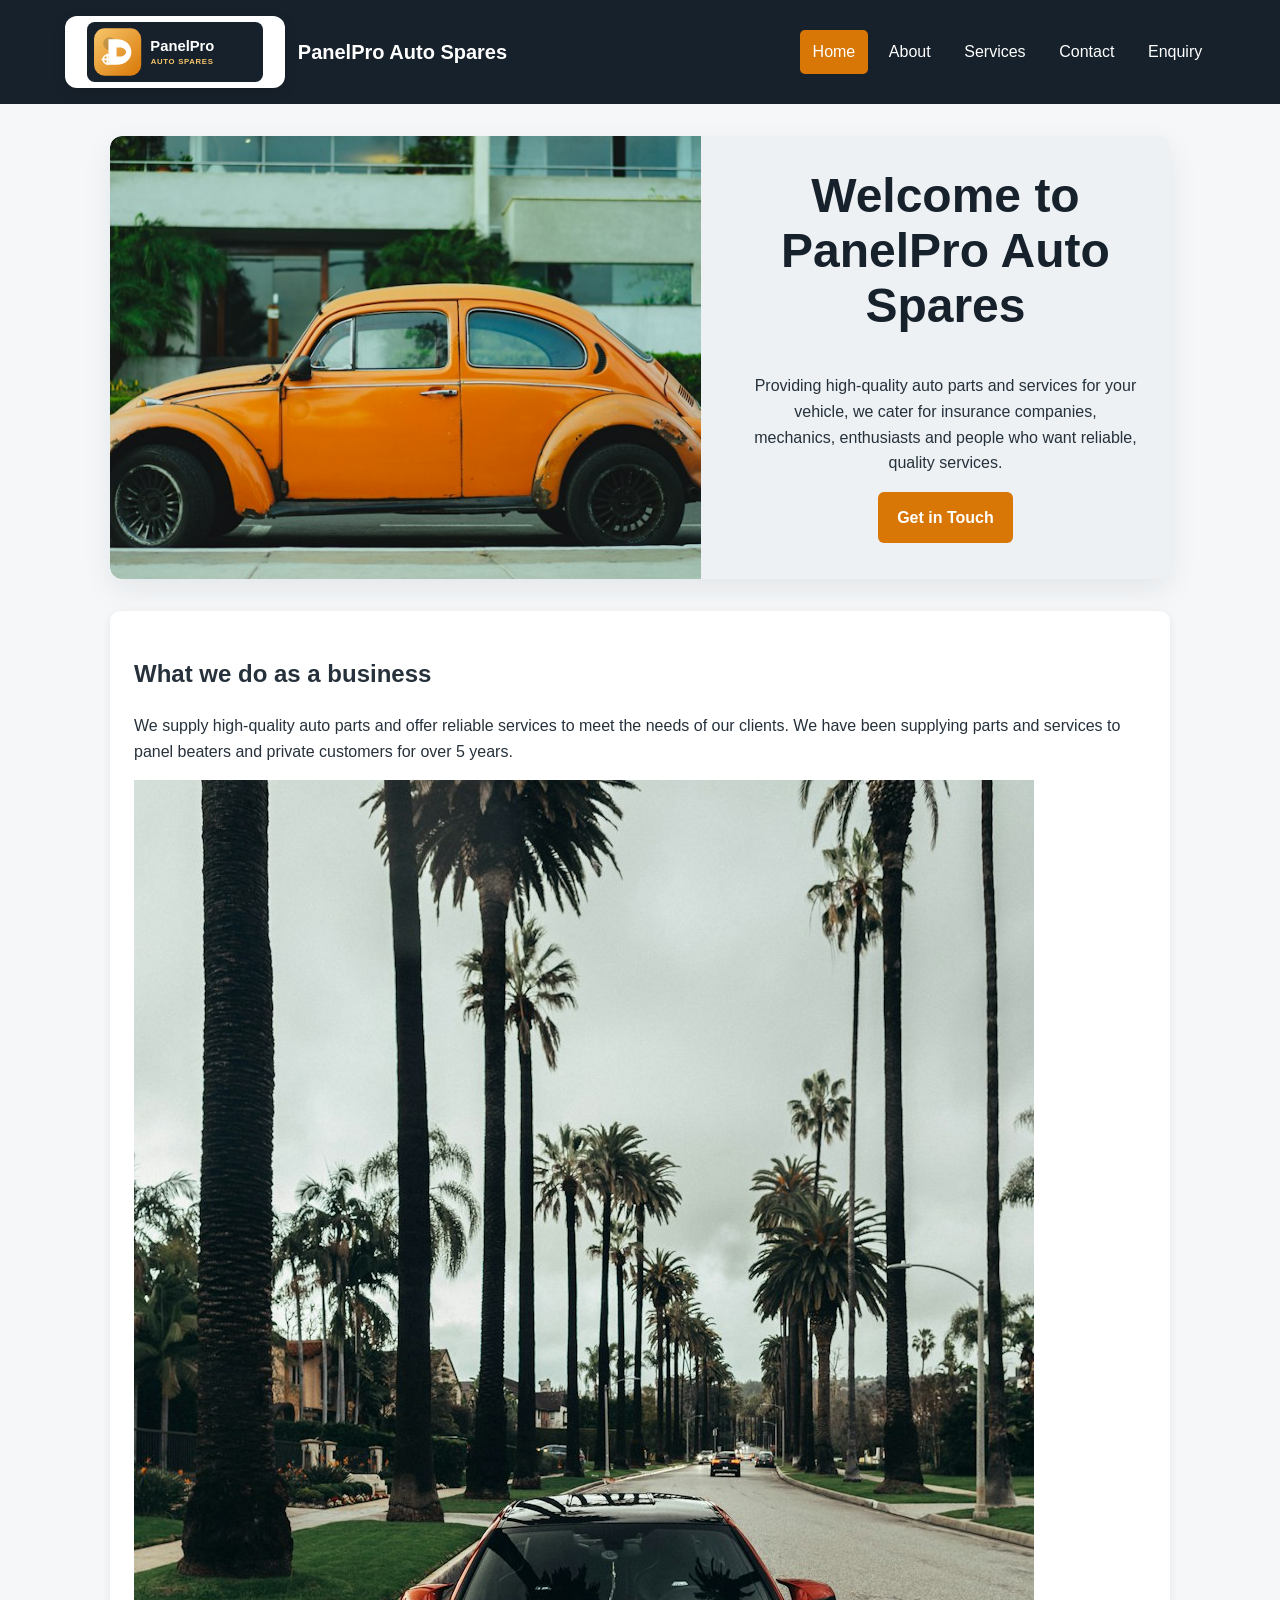
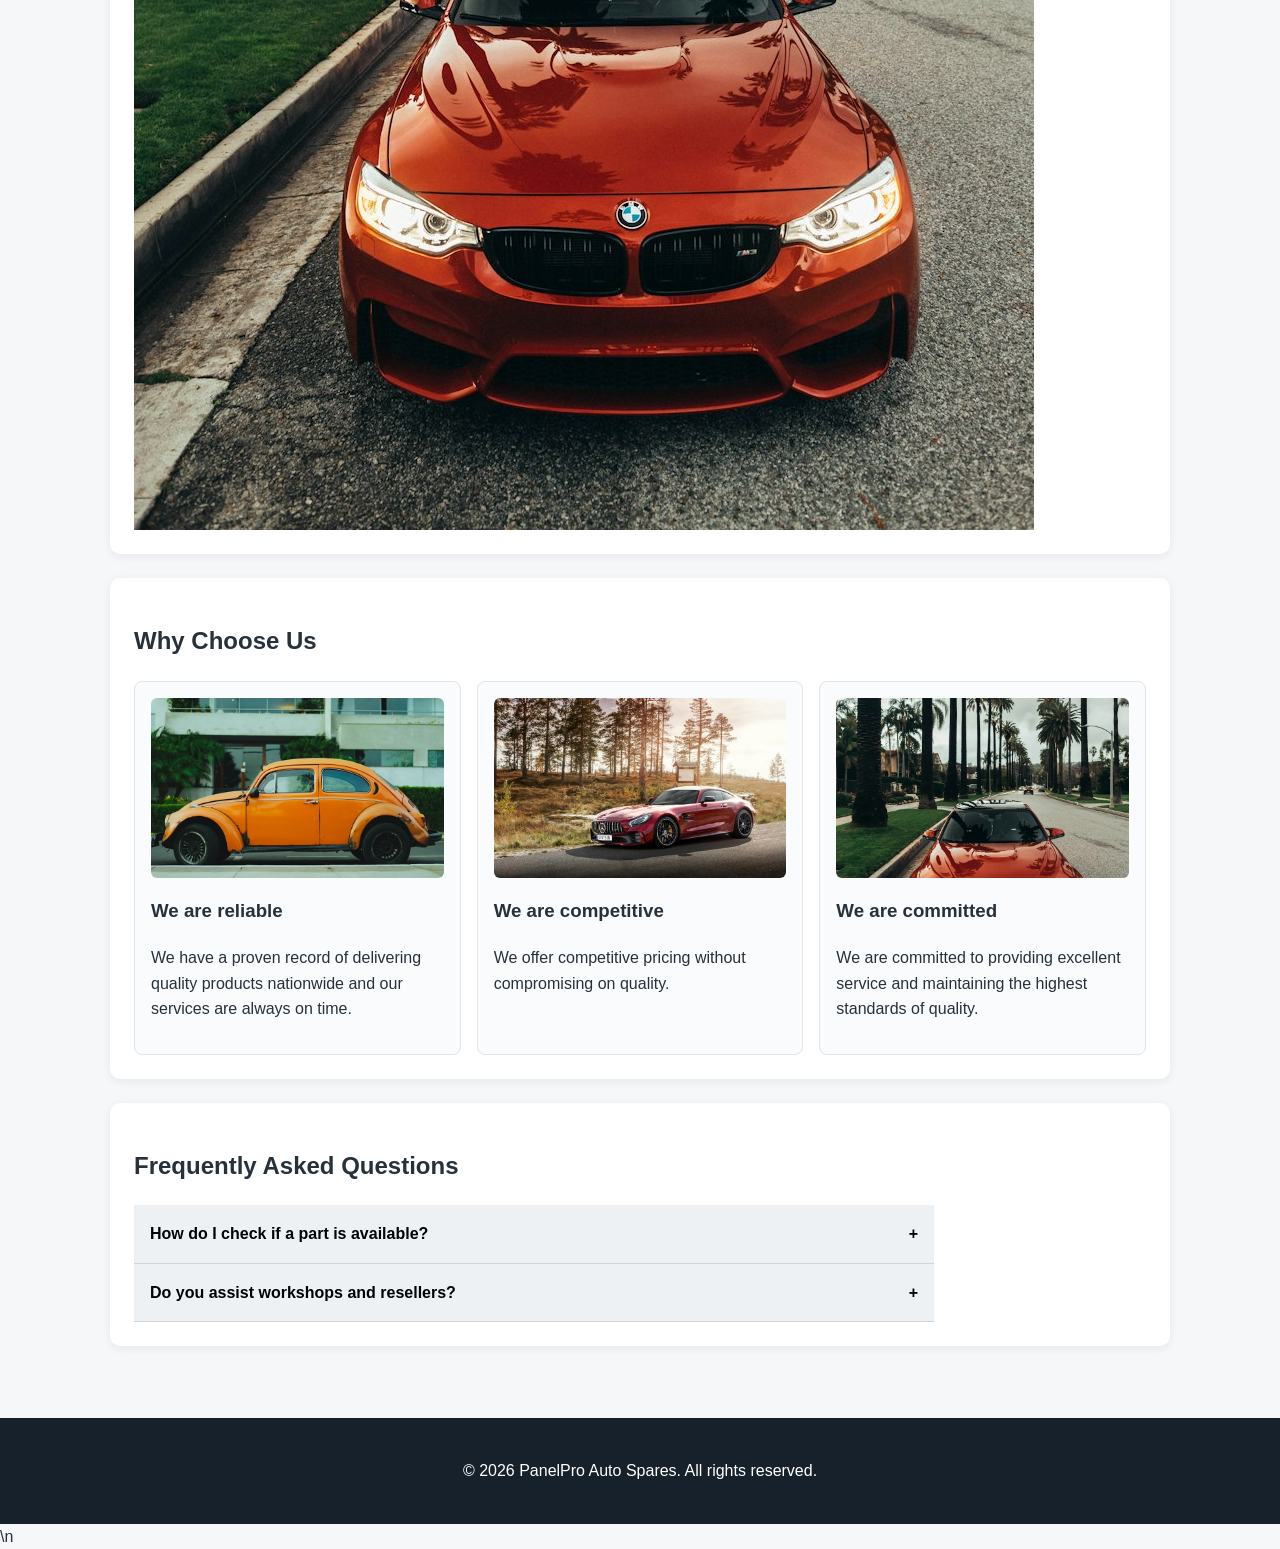
<file: PanelPro_Part3/index.html>
<!DOCTYPE html>
<html lang="en">
<head>
    <meta charset="UTF-8">
    <meta name="viewport" content="width=device-width, initial-scale=1.0">
    <meta name="description" content="PanelPro Auto Spares supplies dependable automotive body panels, trim and accessories, with support for workshops, resellers and private customers.">
    <meta name="keywords" content="auto spares, vehicle parts, body panels, bumpers, trim, Johannesburg">
    <meta name="author" content="PanelPro Auto Spares">
    <meta name="theme-color" content="#17212b">
    <meta property="og:site_name" content="PanelPro Auto Spares">
    <meta property="og:title" content="PanelPro Auto Spares | Quality Vehicle Parts">
    <meta property="og:description" content="PanelPro Auto Spares supplies dependable automotive body panels, trim and accessories, with support for workshops, resellers and private customers.">
    <meta property="og:type" content="website">
    <title>Home | PanelPro Auto Spares</title>
    <link rel="stylesheet" href="css/style.css">
</head>
<body>
    <!--this header contains logo business name and navigation-->
    <header>
        <div class="logo">
            <img src="_images/logo.svg" alt="PanelPro Auto Spares Logo" width="200" height="200">
            <a href="index.html">PanelPro Auto Spares</a>
        </div>
        <!--this is the navigation bar-->
        <nav>
            <ul>
                <li><a href="index.html" class="active">Home</a></li>
                <li><a href="about.html">About</a></li>
                <li><a href="services.html">Services</a></li>
                <li><a href="contactus.html">Contact</a></li>
                <li><a href="enquiry.html">Enquiry</a></li>
            </ul>
        </nav>
    </header>

    <!--this is the hero section main content of the page firsy thing vistors see-->
    <main>
        <section class="hero hero-banner">
            <img src="_images/automotive-image.jpg" alt="Real car in a garage workshop" class="hero-image">
            <div class="hero-copy">
                <h1>Welcome to PanelPro Auto Spares</h1>
                <p>Providing high-quality auto parts and services for your vehicle, we cater for insurance companies, mechanics, enthusiasts and people who want reliable, quality services.</p>
                <a href="enquiry.html" class="btn">Get in Touch</a>
            </div>
        </section>

<!--overview section i introduce the business -->
        <section class="intro intro-feature">
            <div class="intro-text">
                <h2>What we do as a business</h2>
                <p>We supply high-quality auto parts and offer reliable services to meet the needs of our clients. We have been supplying parts and services to panel beaters and private customers for over 5 years.</p>
            </div>
            <img src="_images/parts-3.jpg" alt="Auto workshop parts and engine support" class="intro-image">
        </section>
<!--highlights section using a grid layout-->
        <section class="highlights" id="highlights">
            <h2>Why Choose Us</h2>
            <div class="card-grid">
                <article class="card">
                    <img src="_images/parts-1.jpg" alt="Wide Range of Quality Auto Parts" width="300" height="200" loading="lazy">
                    <h3>We are reliable</h3>
                    <p>We have a proven record of delivering quality products nationwide and our services are always on time.</p>
                </article>

                <article class="card">
                    <img src="_images/parts-2.jpg" alt="Trusted auto spares and trim products" width="300" height="200" loading="lazy">
                    <h3>We are competitive</h3>
                    <p>We offer competitive pricing without compromising on quality.</p>
                </article>

                <article class="card">
                    <img src="_images/parts-3.jpg" alt="Engine parts and workshop support" width="300" height="200" loading="lazy">
                    <h3>We are committed</h3>
                    <p>We are committed to providing excellent service and maintaining the highest standards of quality.</p>
                </article>
            </div>
        </section>

        <section class="extra-section">
            <h2>Frequently Asked Questions</h2>
            <div class="accordion">
                <button class="accordion-toggle" aria-expanded="false">How do I check if a part is available?</button>
                <div class="accordion-panel" hidden><p>Send us an enquiry with your vehicle details and the part you need. Our team can confirm availability and provide a quote.</p></div>
                <button class="accordion-toggle" aria-expanded="false">Do you assist workshops and resellers?</button>
                <div class="accordion-panel" hidden><p>Yes. PanelPro supports panel beaters, garages, resellers and private customers.</p></div>
            </div>
        </section>
    </main>

    <!--footer is on every page-->
    <footer class="site-footer">
        <p>&copy; 2026 PanelPro Auto Spares. All rights reserved.</p>
    </footer>

    <script src="js/script.js" defer></script>\n</body>
</html>
</file>
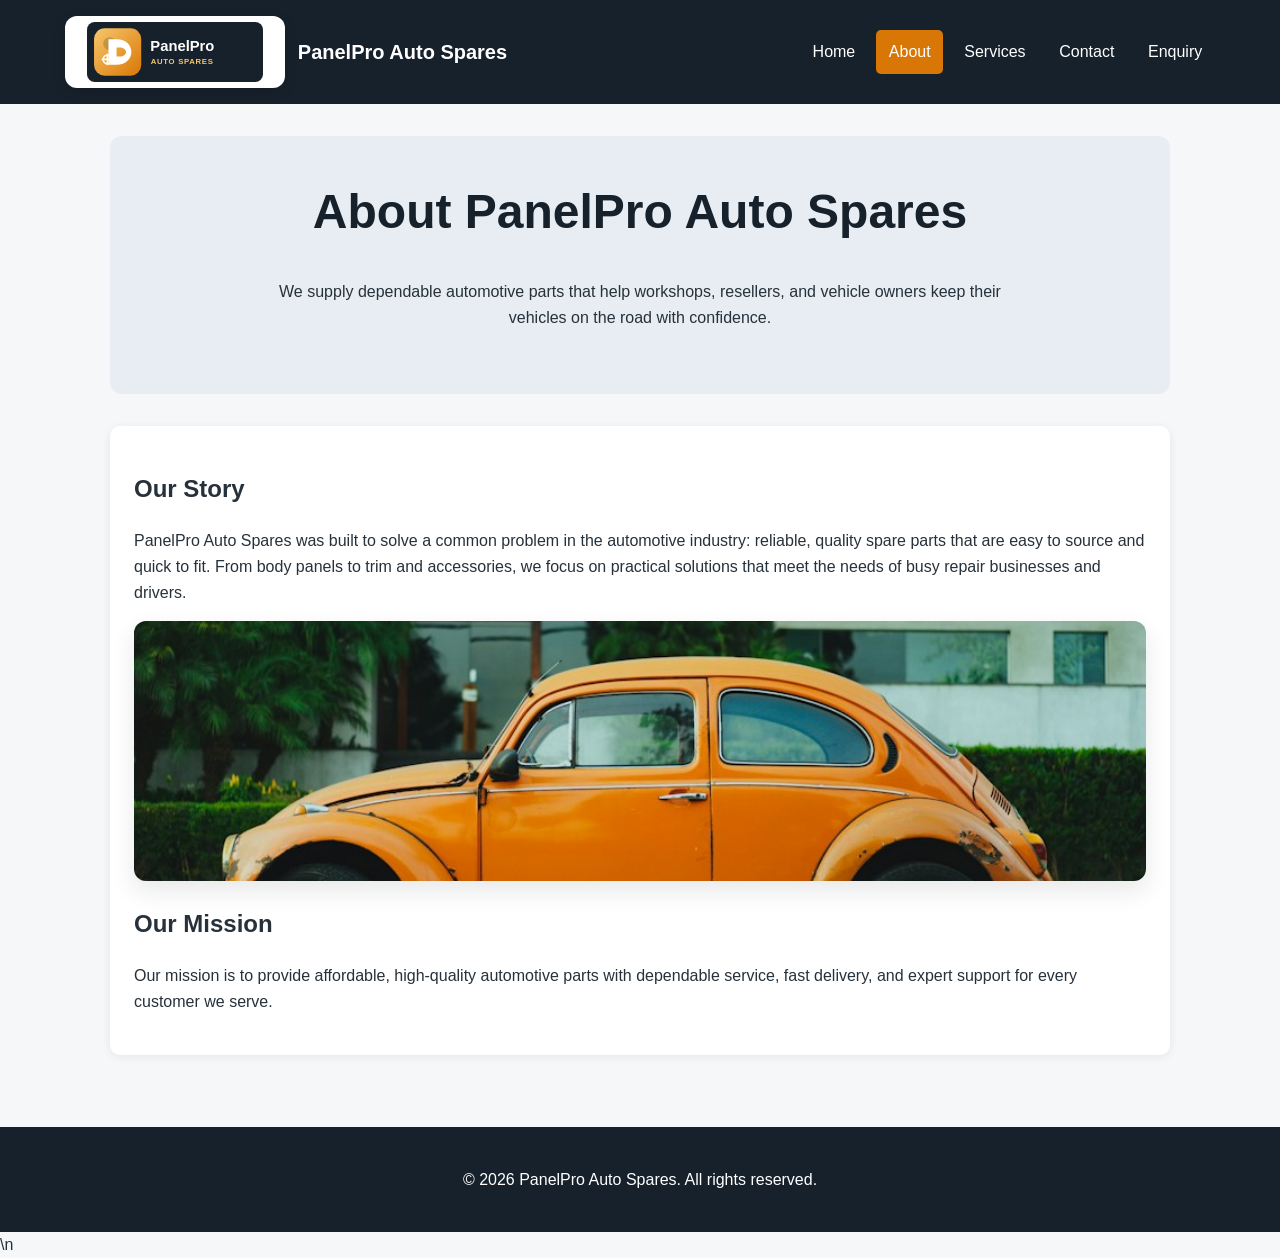
<file: PanelPro_Part3/about.html>
<!DOCTYPE html>
<html lang="en">
<head>
    <meta charset="UTF-8">
    <meta name="viewport" content="width=device-width, initial-scale=1.0">
    <meta name="description" content="Learn about PanelPro Auto Spares and our commitment to affordable, dependable automotive parts and customer support.">
    <meta name="keywords" content="about PanelPro, auto spares, automotive parts, Johannesburg">
    <meta name="author" content="PanelPro Auto Spares">
    <meta name="theme-color" content="#17212b">
    <meta property="og:site_name" content="PanelPro Auto Spares">
    <meta property="og:title" content="About PanelPro Auto Spares | Our Story">
    <meta property="og:description" content="Learn about PanelPro Auto Spares and our commitment to affordable, dependable automotive parts and customer support.">
    <meta property="og:type" content="website">
    <title>About | PanelPro Auto Spares</title>
    <link rel="stylesheet" href="css/style.css">
</head>
<body>
    <!--this header contains logo business name and navigation-->
    <header>
        <div class="logo">
            <img src="_images/logo.svg" alt="PanelPro Auto Spares Logo" width="200" height="200">
            <a href="index.html">PanelPro Auto Spares</a>
        </div>
        <!--this is the navigation bar-->
        <nav>
            <ul>
                <li><a href="index.html">Home</a></li>
                <li><a href="about.html" class="active">About</a></li>
                <li><a href="services.html">Services</a></li>
                <li><a href="contactus.html">Contact</a></li>
                <li><a href="enquiry.html">Enquiry</a></li>
            </ul>
        </nav>
    </header>
    <main>
    <!--this is the page heading -->
   
        <section class="page-intro">
            <h1>About PanelPro Auto Spares</h1>
            <p>We supply dependable automotive parts that help workshops, resellers, and vehicle owners keep their vehicles on the road with confidence.</p>
        </section>

        <section class="about-content">
            <h2>Our Story</h2>
            <p>PanelPro Auto Spares was built to solve a common problem in the automotive industry: reliable, quality spare parts that are easy to source and quick to fit. From body panels to trim and accessories, we focus on practical solutions that meet the needs of busy repair businesses and drivers.</p>

            <div class="about-visual">
                <img src="_images/automotive-image.jpg" alt="Auto repair workshop and body work area" class="about-photo">
            </div>

            <h2>Our Mission</h2>
            <p>Our mission is to provide affordable, high-quality automotive parts with dependable service, fast delivery, and expert support for every customer we serve.</p>
        </section>
    </main>

    <!--footer is on every page-->
    <footer class="site-footer">
        <p>&copy; 2026 PanelPro Auto Spares. All rights reserved.</p>
    </footer>
    <script src="js/script.js" defer></script>\n</body>
</html>
</file>
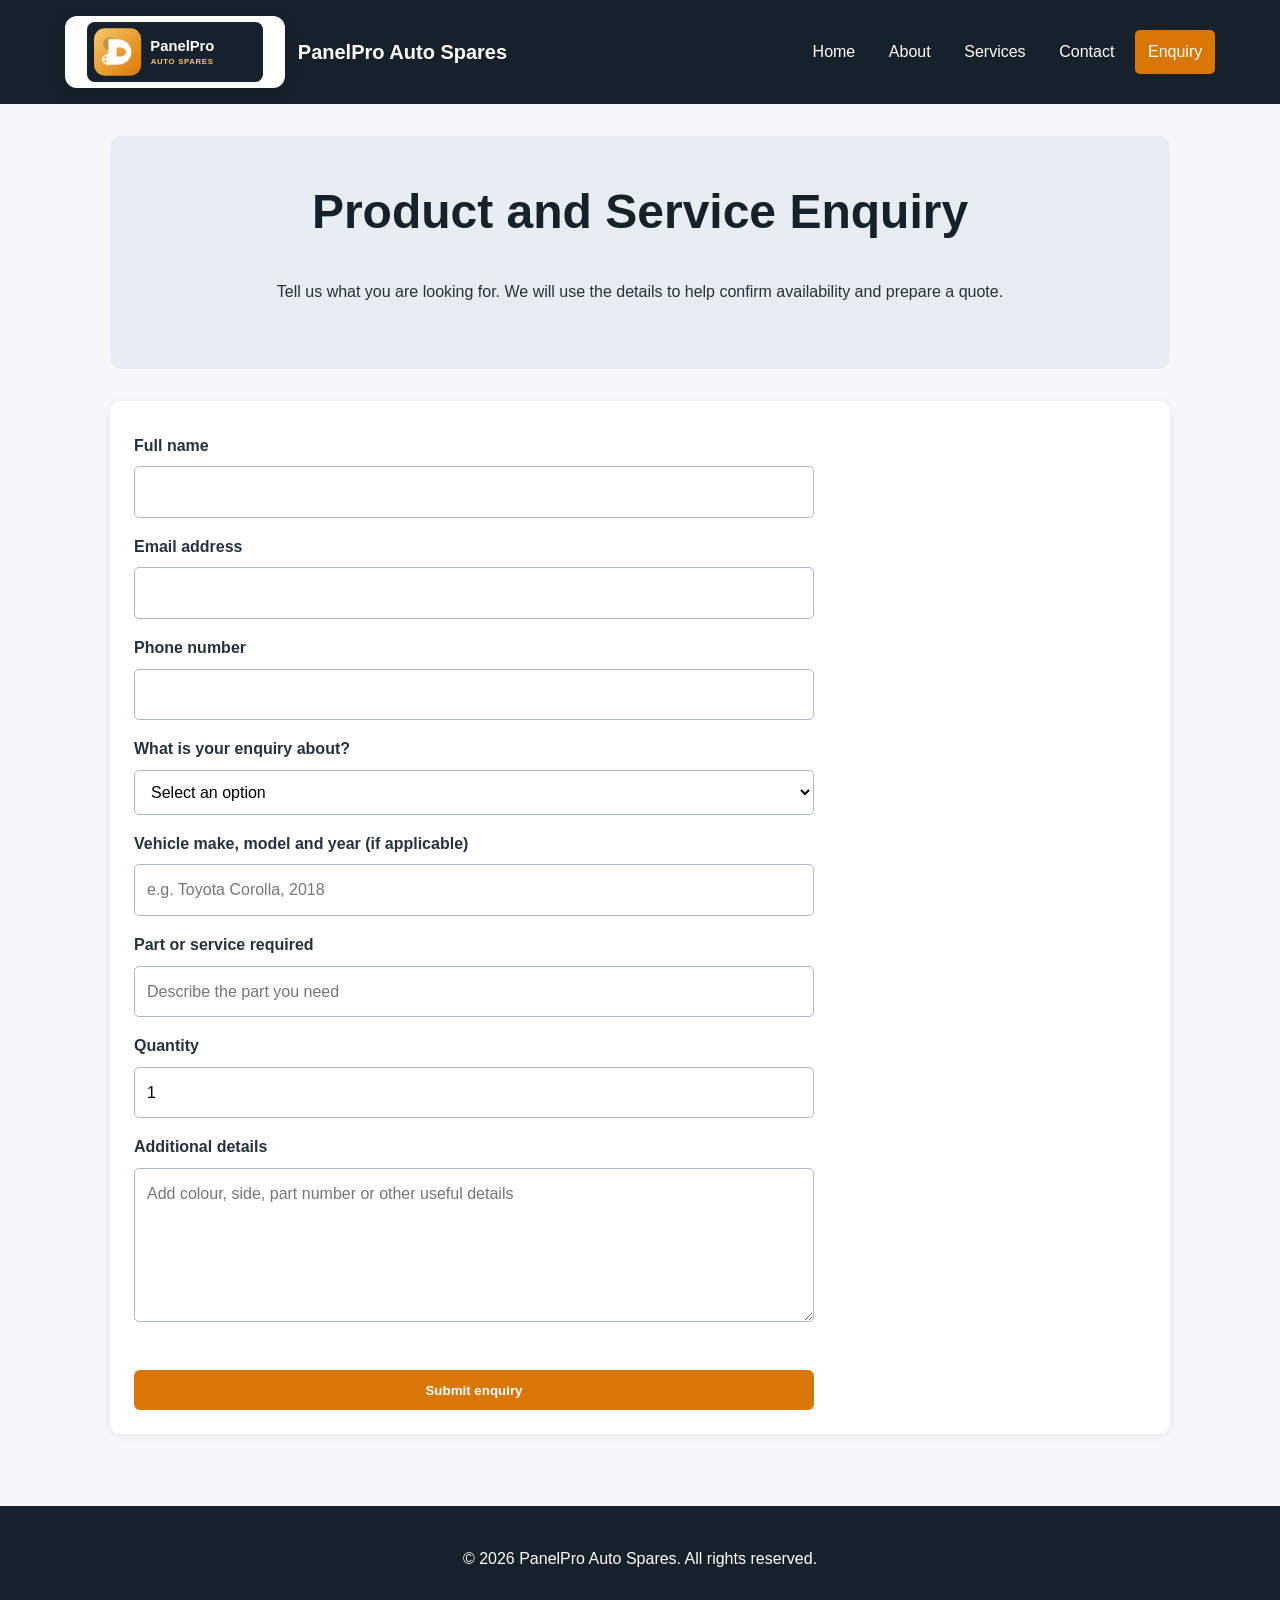
<file: PanelPro_Part3/enquiry.html>
<!DOCTYPE html>
<html lang="en">
<head>
  <meta charset="UTF-8"><meta name="viewport" content="width=device-width, initial-scale=1.0">
  <title>Make an Enquiry | PanelPro Auto Spares</title>
  <meta name="description" content="Ask PanelPro Auto Spares about vehicle parts, product availability and pricing.">
  <meta name="keywords" content="auto parts enquiry, spare parts quote, PanelPro Auto Spares">
  <meta name="author" content="PanelPro Auto Spares"><meta name="theme-color" content="#17212b">
  <meta property="og:site_name" content="PanelPro Auto Spares"><meta property="og:title" content="Make an Enquiry | PanelPro Auto Spares">
  <meta property="og:description" content="Request information about automotive parts and availability."><meta property="og:type" content="website">
  <link rel="stylesheet" href="css/style.css">
  <script src="js/script.js" defer></script>
</head>
<body>
<header><div class="logo"><img src="_images/logo.svg" alt="PanelPro Auto Spares Logo" width="100" height="100"><a href="index.html">PanelPro Auto Spares</a></div>
<nav aria-label="Main navigation"><ul><li><a href="index.html">Home</a></li><li><a href="about.html">About</a></li><li><a href="services.html">Services</a></li><li><a href="contactus.html">Contact</a></li><li><a class="active" href="enquiry.html">Enquiry</a></li></ul></nav></header>
<main><section class="page-intro"><h1>Product and Service Enquiry</h1><p>Tell us what you are looking for. We will use the details to help confirm availability and prepare a quote.</p></section>
<section class="form-section"><form id="enquiryForm" class="site-form" novalidate>
<label for="enquiryName">Full name</label><input id="enquiryName" name="name" autocomplete="name" required minlength="2">
<label for="enquiryEmail">Email address</label><input id="enquiryEmail" name="email" type="email" autocomplete="email" required>
<label for="enquiryPhone">Phone number</label><input id="enquiryPhone" name="phone" type="tel" pattern="[0-9+() -]{7,20}" required>
<label for="enquiryType">What is your enquiry about?</label><select id="enquiryType" name="type" required><option value="">Select an option</option><option>Body panels</option><option>Trim and accessories</option><option>Workshop support</option><option>Bulk order</option><option>Parts advice</option><option>Volunteering or sponsorship</option><option>Other</option></select>
<label for="vehicle">Vehicle make, model and year (if applicable)</label><input id="vehicle" name="vehicle" placeholder="e.g. Toyota Corolla, 2018">
<label for="part">Part or service required</label><input id="part" name="part" required minlength="2" placeholder="Describe the part you need">
<label for="quantity">Quantity</label><input id="quantity" name="quantity" type="number" min="1" max="500" value="1" required>
<label for="enquiryMessage">Additional details</label><textarea id="enquiryMessage" name="message" rows="5" maxlength="1500" placeholder="Add colour, side, part number or other useful details"></textarea>
<p id="enquiryError" class="form-error" role="alert"></p><button class="btn" type="submit">Submit enquiry</button>
</form><div id="enquiryResult" class="form-result" role="status" hidden></div></section></main>
<footer class="site-footer"><p>&copy; 2026 PanelPro Auto Spares. All rights reserved.</p></footer>
</body></html>
</file>
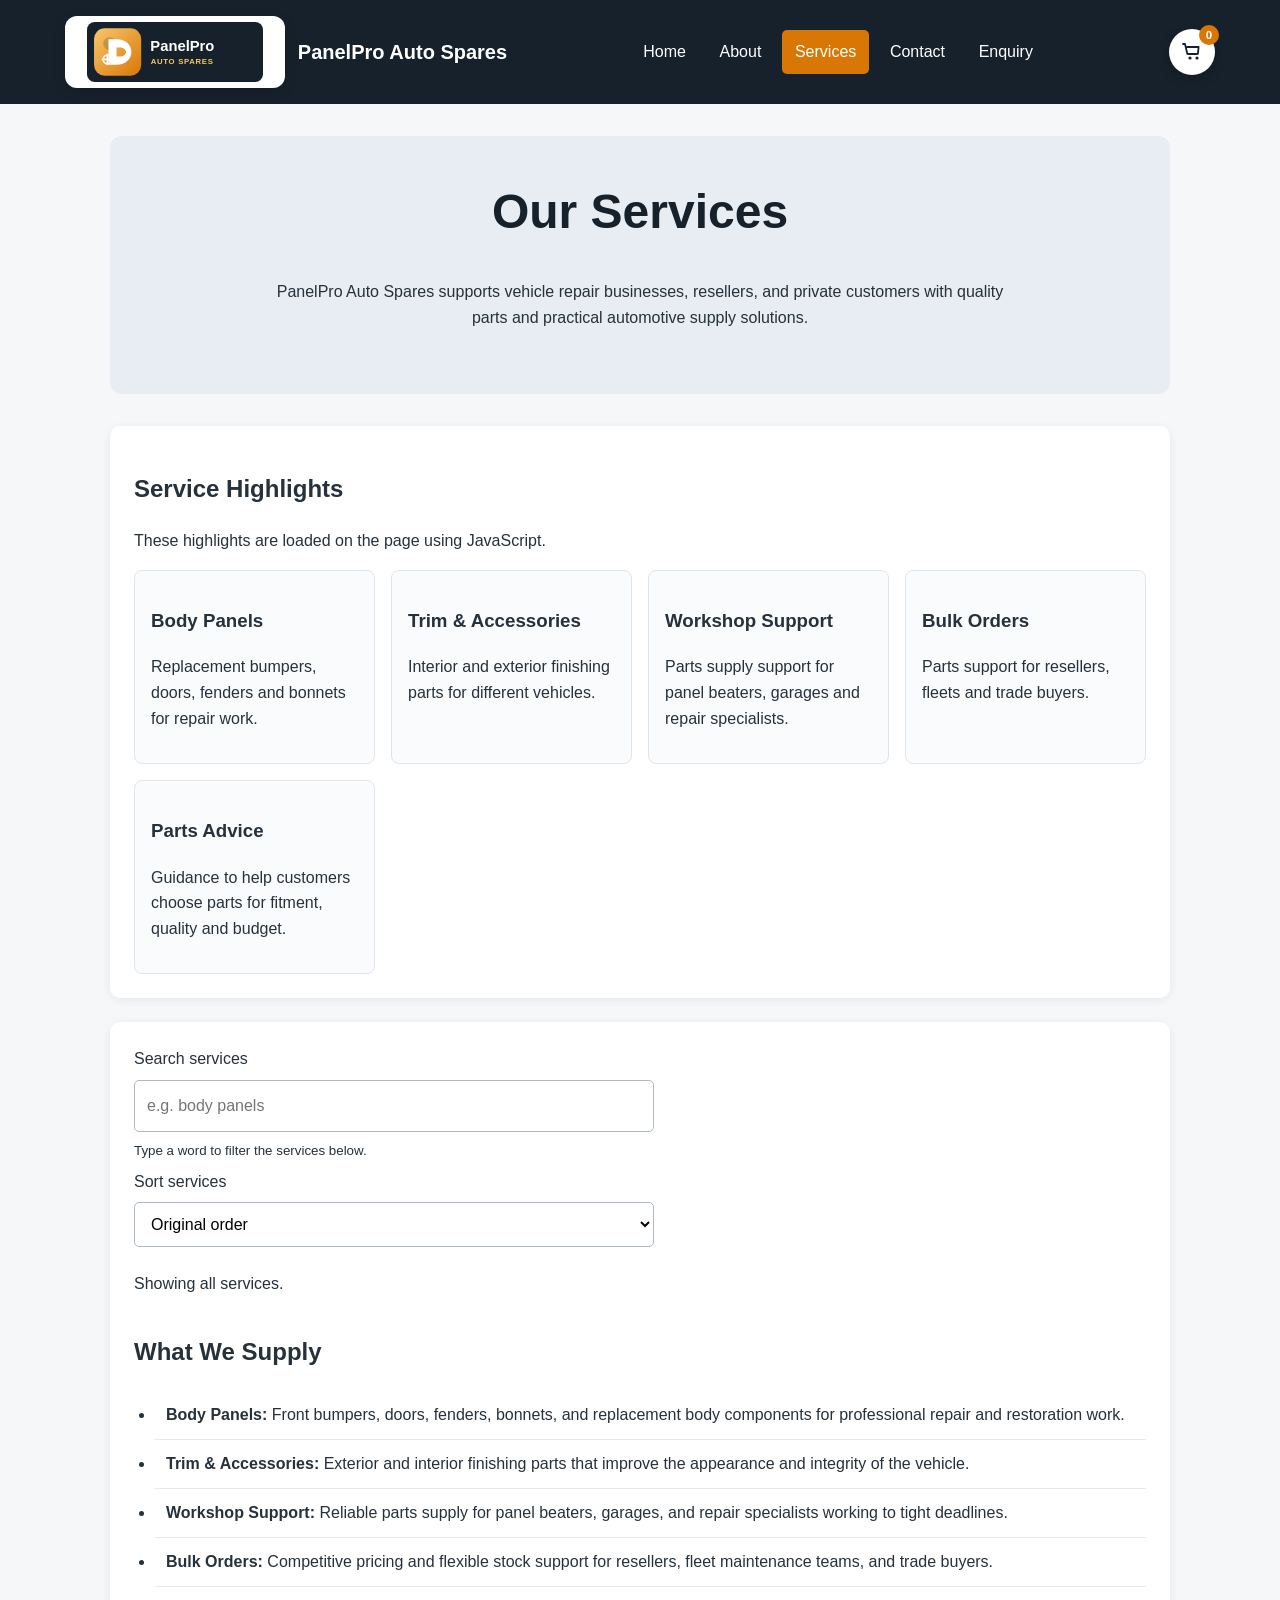
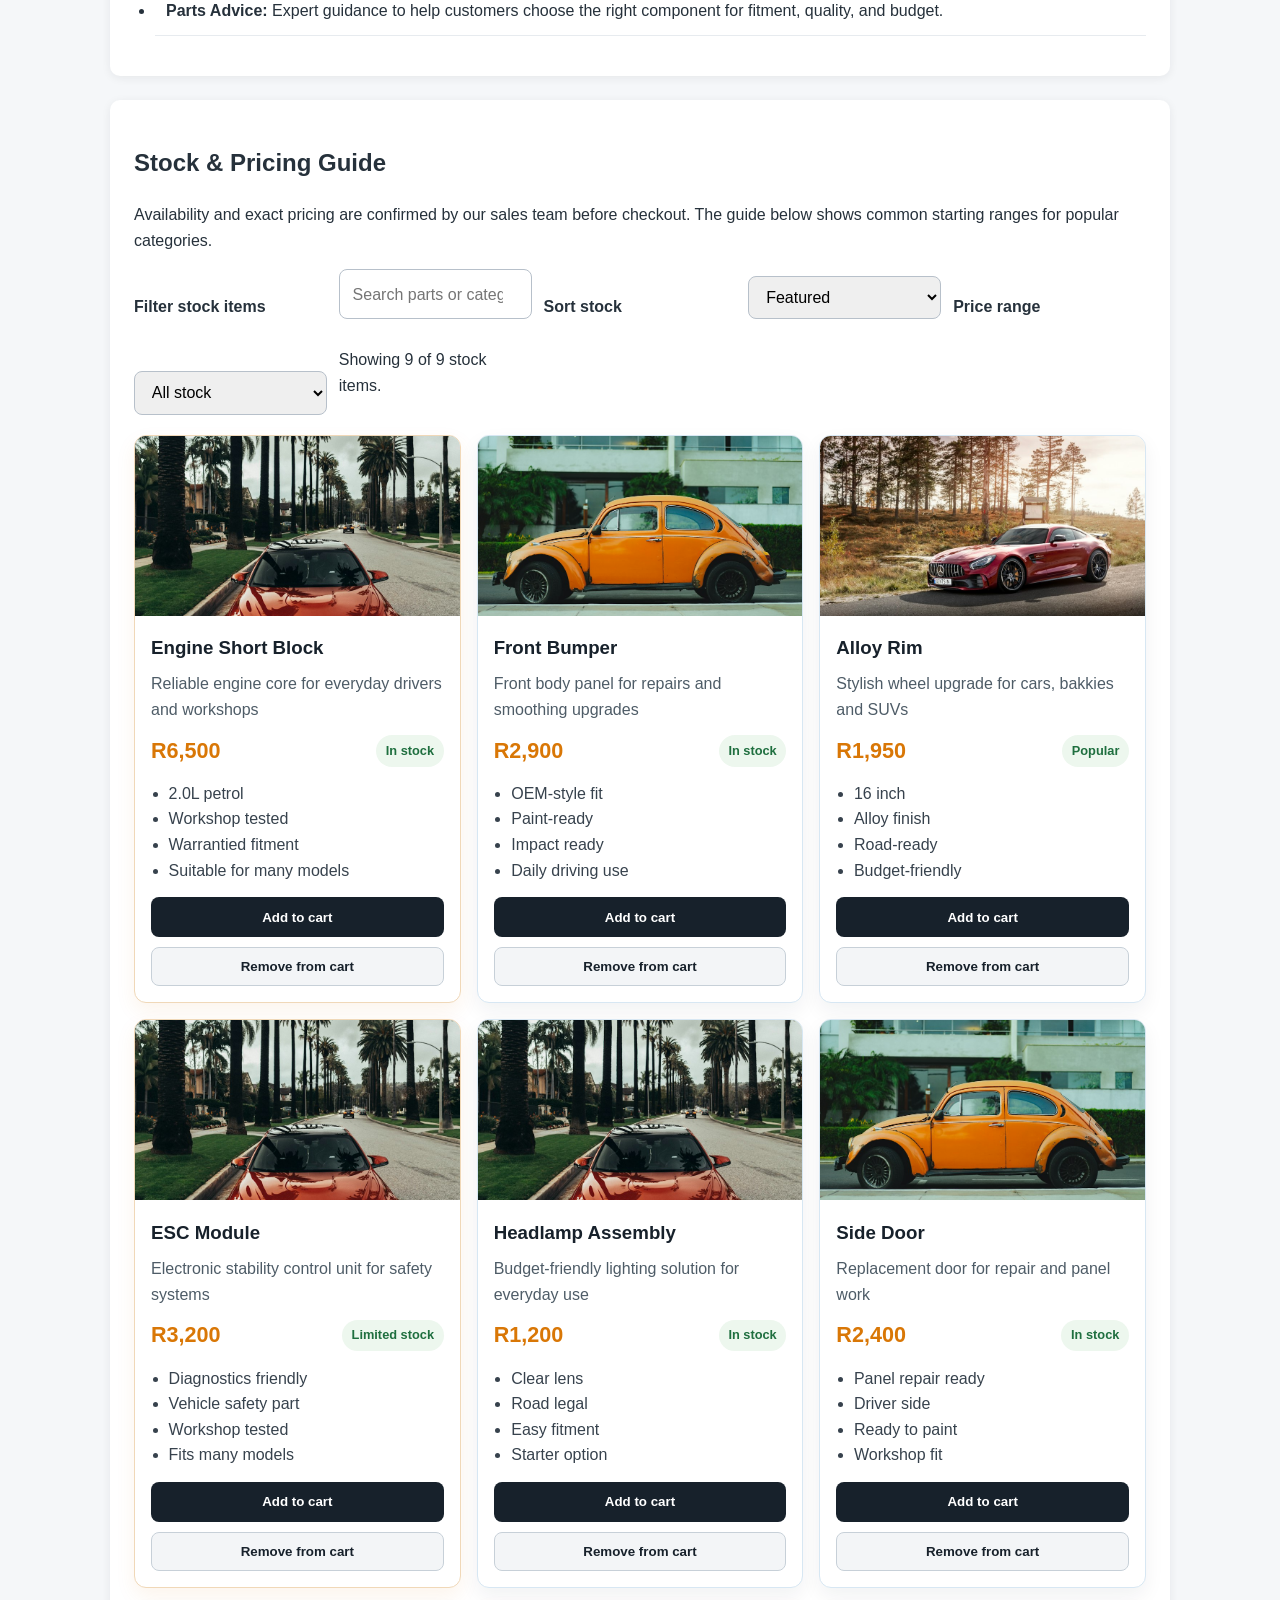
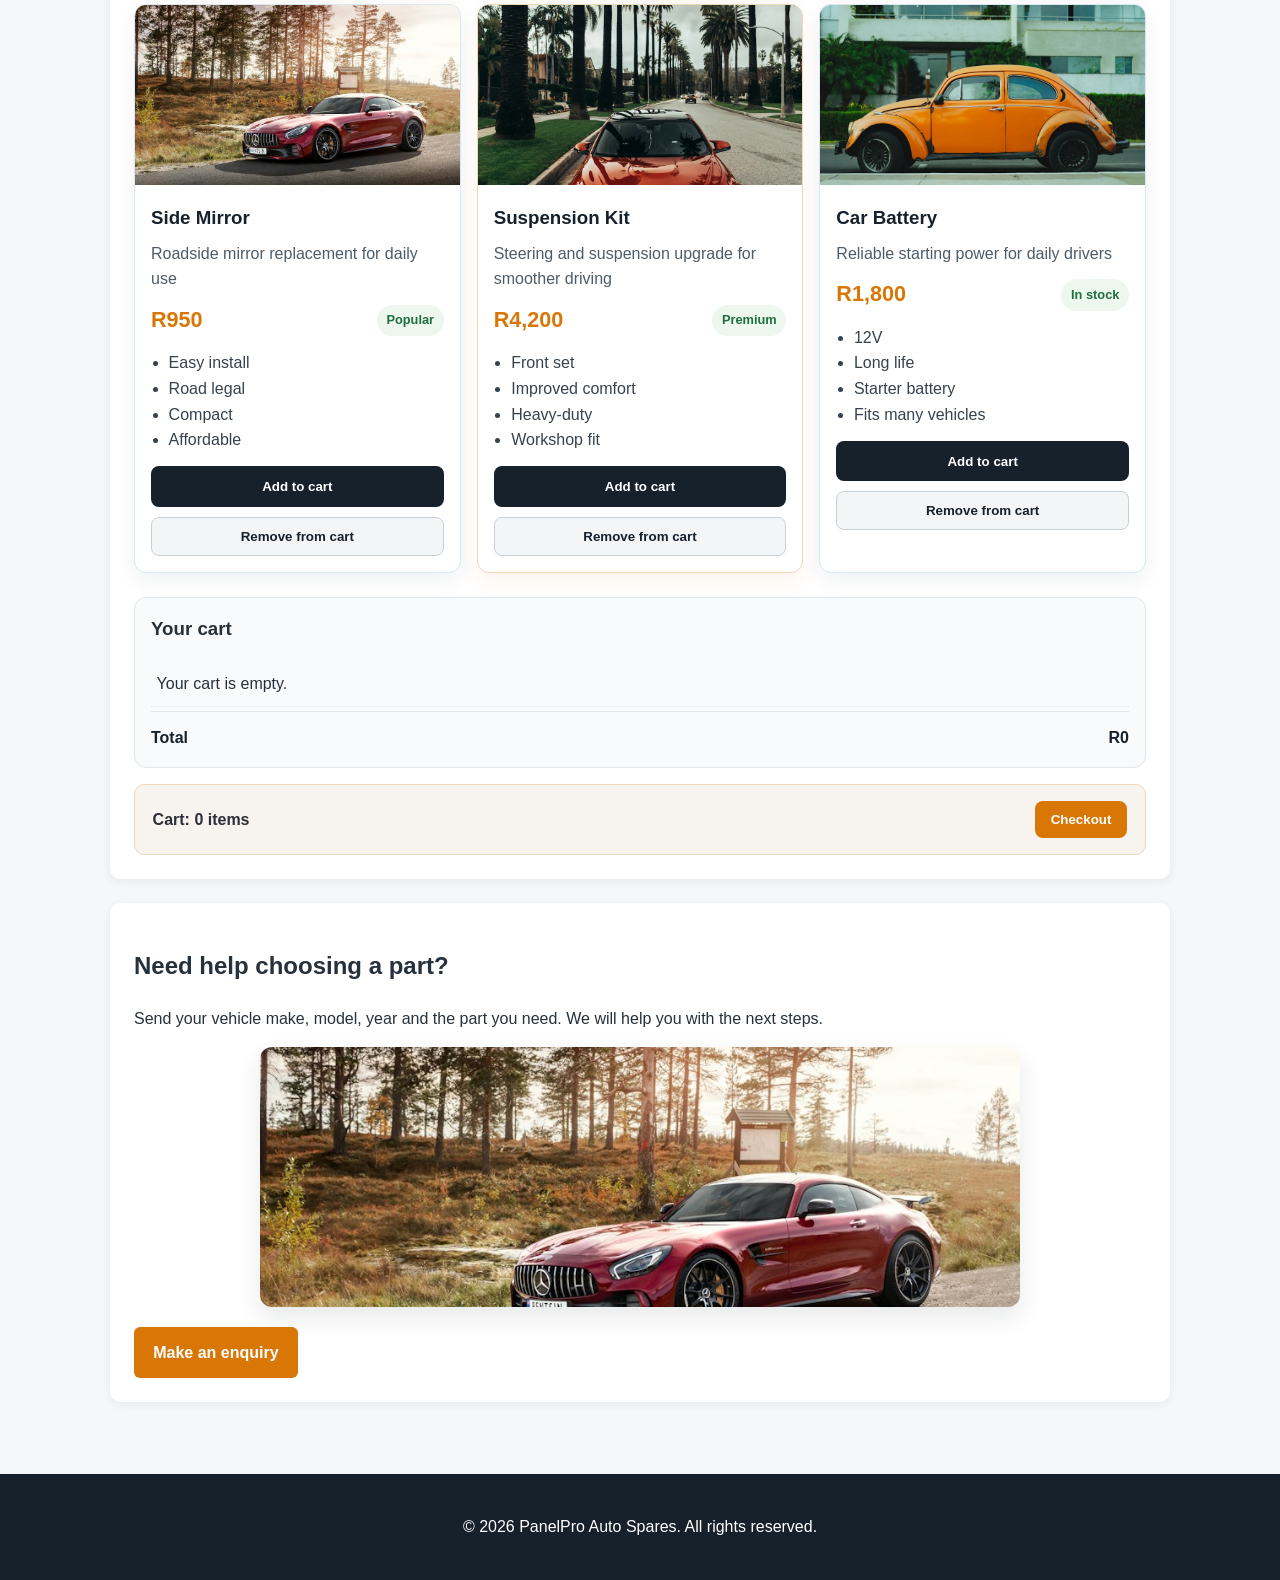
<file: PanelPro_Part3/services.html>
<!DOCTYPE html>
<html lang="en">
<head>
    <meta charset="UTF-8">
    <meta name="viewport" content="width=device-width, initial-scale=1.0">
    <meta name="description" content="Explore body panels, trim and accessories, workshop support, bulk orders and parts advice from PanelPro Auto Spares.">
    <meta name="keywords" content="body panels, auto parts, workshop support, bulk orders, trim accessories">
    <meta name="author" content="PanelPro Auto Spares">
    <meta name="theme-color" content="#17212b">
    <meta property="og:site_name" content="PanelPro Auto Spares">
    <meta property="og:title" content="Auto Parts and Services | PanelPro Auto Spares">
    <meta property="og:description" content="Explore body panels, trim and accessories, workshop support, bulk orders and parts advice from PanelPro Auto Spares.">
    <meta property="og:type" content="website">
    <title>Services | PanelPro Auto Spares</title>
    <link rel="stylesheet" href="css/style.css">
</head>
<body>
    <header>
        <div class="logo">
            <img src="_images/logo.svg" alt="PanelPro Auto Spares Logo" width="200" height="200">
            <a href="index.html">PanelPro Auto Spares</a>
        </div>

        <nav>
            <ul>
                <li><a href="index.html">Home</a></li>
                <li><a href="about.html">About</a></li>
                <li><a href="services.html" class="active">Services</a></li>
                <li><a href="contactus.html">Contact</a></li>
                <li><a href="enquiry.html">Enquiry</a></li>
            </ul>
        </nav>

        <div class="header-cart">
            <button class="cart-button" type="button" aria-label="Open shopping cart">
                <svg viewBox="0 0 24 24" aria-hidden="true"><path d="M3 4h2l2.2 9.2a1 1 0 0 0 1 .8h8.8a1 1 0 0 0 1-.8L18.6 7H7.1" fill="none" stroke="currentColor" stroke-width="1.8" stroke-linecap="round" stroke-linejoin="round"/>
                <circle cx="10" cy="18" r="1.6" fill="currentColor"/>
                <circle cx="17" cy="18" r="1.6" fill="currentColor"/>
                </svg>
                <span class="cart-badge">0</span>
            </button>
        </div>
    </header>

    <main>
        <section class="page-intro">
            <h1>Our Services</h1>
            <p>PanelPro Auto Spares supports vehicle repair businesses, resellers, and private customers with quality parts and practical automotive supply solutions.</p>
        </section>

        <section class="extra-section">
            <h2>Service Highlights</h2>
            <p>These highlights are loaded on the page using JavaScript.</p>
            <div id="dynamicServices" class="card-grid" aria-live="polite"></div>
        </section>
        <section class="services-content">
            <div class="service-tools">
                <label for="serviceSearch">Search services</label>
                <input id="serviceSearch" type="search" placeholder="e.g. body panels" aria-describedby="searchHelp">
                <small id="searchHelp">Type a word to filter the services below.</small>
                <label for="serviceSort">Sort services</label>
                <select id="serviceSort">
                    <option value="default">Original order</option>
                    <option value="az">Name: A to Z</option>
                    <option value="za">Name: Z to A</option>
                </select>
                <p id="serviceCount" aria-live="polite">Showing all services.</p>
            </div>
            <h2>What We Supply</h2>
            <ul class="service-list">
                <li><strong>Body Panels:</strong> Front bumpers, doors, fenders, bonnets, and replacement body components for professional repair and restoration work.</li>
                <li><strong>Trim & Accessories:</strong> Exterior and interior finishing parts that improve the appearance and integrity of the vehicle.</li>
                <li><strong>Workshop Support:</strong> Reliable parts supply for panel beaters, garages, and repair specialists working to tight deadlines.</li>
                <li><strong>Bulk Orders:</strong> Competitive pricing and flexible stock support for resellers, fleet maintenance teams, and trade buyers.</li>
                <li><strong>Parts Advice:</strong> Expert guidance to help customers choose the right component for fitment, quality, and budget.</li>
            </ul>
        </section>
    
        <section class="extra-section">
            <h2>Stock & Pricing Guide</h2>
            <p>Availability and exact pricing are confirmed by our sales team before checkout. The guide below shows common starting ranges for popular categories.</p>

            <div class="stock-tools">
                <label for="stockSearch">Filter stock items</label>
                <input id="stockSearch" type="search" placeholder="Search parts or categories">
                <label for="stockSort">Sort stock</label>
                <select id="stockSort">
                    <option value="default">Featured</option>
                    <option value="price-low">Price: Low to High</option>
                    <option value="price-high">Price: High to Low</option>
                    <option value="az">Name: A to Z</option>
                </select>
                <label for="stockCategory">Price range</label>
                <select id="stockCategory">
                    <option value="all">All stock</option>
                    <option value="budget">Budget</option>
                    <option value="premium">Premium</option>
                </select>
                <p id="stockCount" aria-live="polite">Showing all stock items.</p>
            </div>

            <div id="stockPricingGrid" class="stock-grid" aria-live="polite"></div>
            <div id="cartPanel" class="cart-panel" aria-live="polite">
                <h3>Your cart</h3>
                <ul id="cartList" class="cart-list"></ul>
                <div class="cart-total-row">
                    <span>Total</span>
                    <strong id="cartTotal">R0</strong>
                </div>
            </div>
        </section>

        <section class="extra-section">
            <h2>Need help choosing a part?</h2>
            <p>Send your vehicle make, model, year and the part you need. We will help you with the next steps.</p>
            <img src="_images/parts-2.jpg" alt="Auto spares and workshop support" class="service-photo">
            <a class="btn" href="enquiry.html">Make an enquiry</a>
        </section>
        </main>

    <footer class="site-footer">
        <p>&copy; 2026 PanelPro Auto Spares. All rights reserved.</p>
    </footer>
    <script src="js/script.js" defer></script>
</body>
</html>
</file>
<file: PanelPro_Part3/css/style.css>
*{box-sizing:border-box}html{scroll-behavior:smooth}body{margin:0;font-family:Arial,Helvetica,sans-serif;line-height:1.6;color:#26313b;background:#f5f7f9}header{display:flex;align-items:center;justify-content:space-between;gap:1.5rem;padding:1rem max(5%,calc((100% - 1150px)/2));background:#17212b;color:#fff;flex-wrap:wrap}.logo{display:flex;align-items:center;gap:.8rem;min-width:0}.logo img{width:220px;height:auto;max-height:72px;object-fit:contain;display:block;background:#fff;border-radius:12px;padding:6px;box-shadow:0 4px 14px rgba(0,0,0,.12)}.logo a{font-size:1.25rem;font-weight:700;color:#fff;text-decoration:none;white-space:nowrap}nav ul{display:flex;gap:.5rem;list-style:none;margin:0;padding:0;flex-wrap:wrap}nav a{display:block;padding:.55rem .8rem;color:#fff;text-decoration:none;border-radius:5px}nav a:hover,nav a.active{background:#d97706;color:#fff}.header-cart{display:flex;align-items:center}.cart-button{position:relative;display:inline-flex;align-items:center;justify-content:center;width:46px;height:46px;border:0;border-radius:50%;background:#fff;color:#17212b;cursor:pointer;box-shadow:0 4px 12px rgba(0,0,0,.18)}.cart-button svg{width:24px;height:24px}.cart-badge{position:absolute;top:-4px;right:-4px;min-width:20px;height:20px;padding:0 6px;border-radius:50%;background:#d97706;color:#fff;font-size:.72rem;font-weight:700;display:grid;place-items:center}main{max-width:1100px;margin:0 auto;padding:2rem 1.25rem 3rem}.hero,.page-intro{padding:3rem 2rem;text-align:center;background:#e7edf2;border-radius:12px;margin-bottom:2rem}.hero{display:grid;grid-template-columns:1.25fr .95fr;gap:1.25rem;align-items:center;padding:0;overflow:hidden;background:#edf1f4;box-shadow:0 10px 30px rgba(23,33,43,.08)}.hero-image{display:block;width:100%;height:100%;min-height:320px;object-fit:cover;border-radius:12px 0 0 12px}.hero-copy{padding:2rem 2rem 2.25rem}.hero h1,.page-intro h1{font-size:clamp(2rem,4vw,3rem);line-height:1.15;margin-top:0;color:#17212b}.hero p,.page-intro p{max-width:760px;margin:1rem auto}.btn{display:inline-block;border:0;border-radius:6px;background:#d97706;color:#fff;padding:.8rem 1.2rem;font-weight:700;text-decoration:none;cursor:pointer}.btn:hover{background:#b85f05}.intro,.highlights,.about-content,.services-content,.contact-content,.extra-section,.form-section{background:#fff;padding:1.5rem;border-radius:10px;margin:1.5rem 0;box-shadow:0 2px 10px #17212b12}.card-grid{display:grid;grid-template-columns:repeat(auto-fit,minmax(220px,1fr));gap:1rem}.card{border:1px solid #e0e5e9;border-radius:8px;padding:1rem;overflow:hidden;background:#fafbfc}.card img{width:100%;height:180px;object-fit:cover;border-radius:6px;cursor:zoom-in;display:block}.service-list{padding-left:1.3rem}.service-list li{padding:.7rem;border-bottom:1px solid #e7ebef}.service-tools{display:grid;gap:.5rem;max-width:520px;margin-bottom:1rem}.service-tools input,.service-tools select,.site-form input,.site-form select,.site-form textarea{width:100%;padding:.75rem;border:1px solid #aeb8c2;border-radius:5px;font:inherit;background:#fff}.site-form{max-width:680px;display:grid;gap:.5rem}.site-form label{font-weight:700;margin-top:.5rem}.site-form input:focus,.site-form select:focus,.site-form textarea:focus,.service-tools input:focus{outline:3px solid #f5c27a;border-color:#9b5200}.form-error{color:#a51d1d;font-weight:700}.form-result{margin-top:1rem;padding:1rem;background:#edf7ee;border-left:4px solid #34834a;border-radius:5px;overflow-wrap:anywhere}.info-list{padding-left:1.3rem}.info-list li{margin:.5rem 0}.accordion{max-width:800px}.accordion-toggle{display:block;width:100%;padding:1rem;text-align:left;background:#edf1f4;border:0;border-bottom:1px solid #ccd4dc;font:inherit;font-weight:700;cursor:pointer}.accordion-toggle:after{content:"+";float:right}.accordion-toggle[aria-expanded=true]:after{content:"−"}.accordion-panel{padding:.5rem 1rem;background:#fff}.map{height:350px;border-radius:8px;background:#e5e9ed}.site-footer{text-align:center;padding:1.5rem;background:#17212b;color:#fff}.lightbox{position:fixed;inset:0;background:#000d;display:grid;place-items:center;padding:2rem;z-index:9999}.lightbox img{max-width:min(90vw,1000px);max-height:80vh;object-fit:contain}.lightbox button{position:absolute;top:1rem;right:1rem;padding:.7rem 1rem;border:0;border-radius:5px;cursor:pointer}.about-visual,.contact-layout,.intro-feature{display:grid;align-items:center}.about-visual{margin:1rem 0 1.5rem}.about-photo,.contact-photo,.service-photo{width:100%;height:260px;object-fit:cover;border-radius:12px;box-shadow:0 10px 24px rgba(23,33,43,.1)}.contact-layout{grid-template-columns:1.1fr .9fr;gap:1rem}.service-photo{max-width:760px;display:block;margin:1rem auto 1.25rem}.stock-tools{display:grid;grid-template-columns:repeat(auto-fit,minmax(180px,1fr));gap:.75rem;margin:1rem 0 1.25rem;align-items:end}.stock-tools input,.stock-tools select{width:100%;padding:.7rem .8rem;border:1px solid #b7c0ca;border-radius:8px;font:inherit}.stock-tools label{font-weight:700}.stock-grid{display:grid;grid-template-columns:repeat(auto-fit,minmax(245px,1fr));gap:1rem;margin-top:1rem}.stock-card{display:flex;flex-direction:column;overflow:hidden;border:1px solid #dfe5ea;border-radius:12px;background:#fff;box-shadow:0 8px 20px rgba(23,33,43,.06)}.stock-card-image{width:100%;height:180px;object-fit:cover;display:block}.stock-card-body{padding:1rem}.stock-card h3{margin:.1rem 0 .5rem;color:#17212b}.stock-note{margin:0 0 .7rem;color:#4e5c67}.stock-row{display:flex;align-items:center;justify-content:space-between;gap:.75rem;margin:.6rem 0}.price{font-weight:700;color:#d97706;font-size:1.35rem}.status{display:inline-block;padding:.35rem .6rem;border-radius:999px;background:#edf7ee;color:#1f6f3f;font-weight:700;font-size:.8rem}.stock-card ul{margin:.8rem 0 0;padding-left:1.1rem;color:#37424d}.stock-card.premium{border-color:#f0d8b8;box-shadow:0 8px 20px rgba(217,119,6,.08)}.stock-card.budget{border-color:#d7e7f3}.add-cart-btn{display:inline-block;width:100%;margin-top:.85rem;border:none;border-radius:8px;background:#17212b;color:#fff;padding:.8rem 1rem;font-weight:700;cursor:pointer}.add-cart-btn:hover{background:#d97706}.add-cart-btn:disabled{opacity:.7;cursor:not-allowed}.remove-cart-btn{display:block;width:100%;margin-top:.6rem;border:1px solid #c7d0d8;border-radius:8px;background:#f3f5f7;color:#17212b;padding:.7rem 1rem;font-weight:700;cursor:pointer}.remove-cart-btn:hover{background:#e9eef2}.cart-summary{margin-top:1rem;padding:1rem 1.1rem;background:#f7f3ee;border:1px solid #f0d8b8;border-radius:10px;font-weight:700;color:#2b2f36;display:flex;align-items:center;justify-content:space-between;gap:1rem;flex-wrap:wrap}.checkout-btn{border:0;border-radius:8px;background:#d97706;color:#fff;padding:.7rem 1rem;font-weight:700;cursor:pointer}.checkout-btn:hover{background:#b85f05}.cart-panel{margin-top:1.5rem;padding:1rem;border:1px solid #e2e7eb;border-radius:12px;background:#f8fafb}.cart-panel h3{margin-top:0}.cart-list{list-style:none;padding:0;margin:0;display:grid;gap:.65rem}.cart-list li{display:flex;justify-content:space-between;align-items:center;gap:.75rem;padding:.55rem .35rem;border-bottom:1px solid #e7edf2}.cart-item-info{display:flex;align-items:center;gap:.7rem;min-width:0}.cart-item-image{width:46px;height:46px;object-fit:cover;border-radius:8px;display:block;border:1px solid #dfe5ea}.item-name{font-weight:700;color:#17212b}.item-total{font-weight:700;color:#d97706;white-space:nowrap}.cart-total-row{display:flex;justify-content:space-between;align-items:center;padding-top:.85rem;margin-top:.25rem;border-top:1px solid #dfe5ea;font-weight:700;color:#17212b}
</file>
